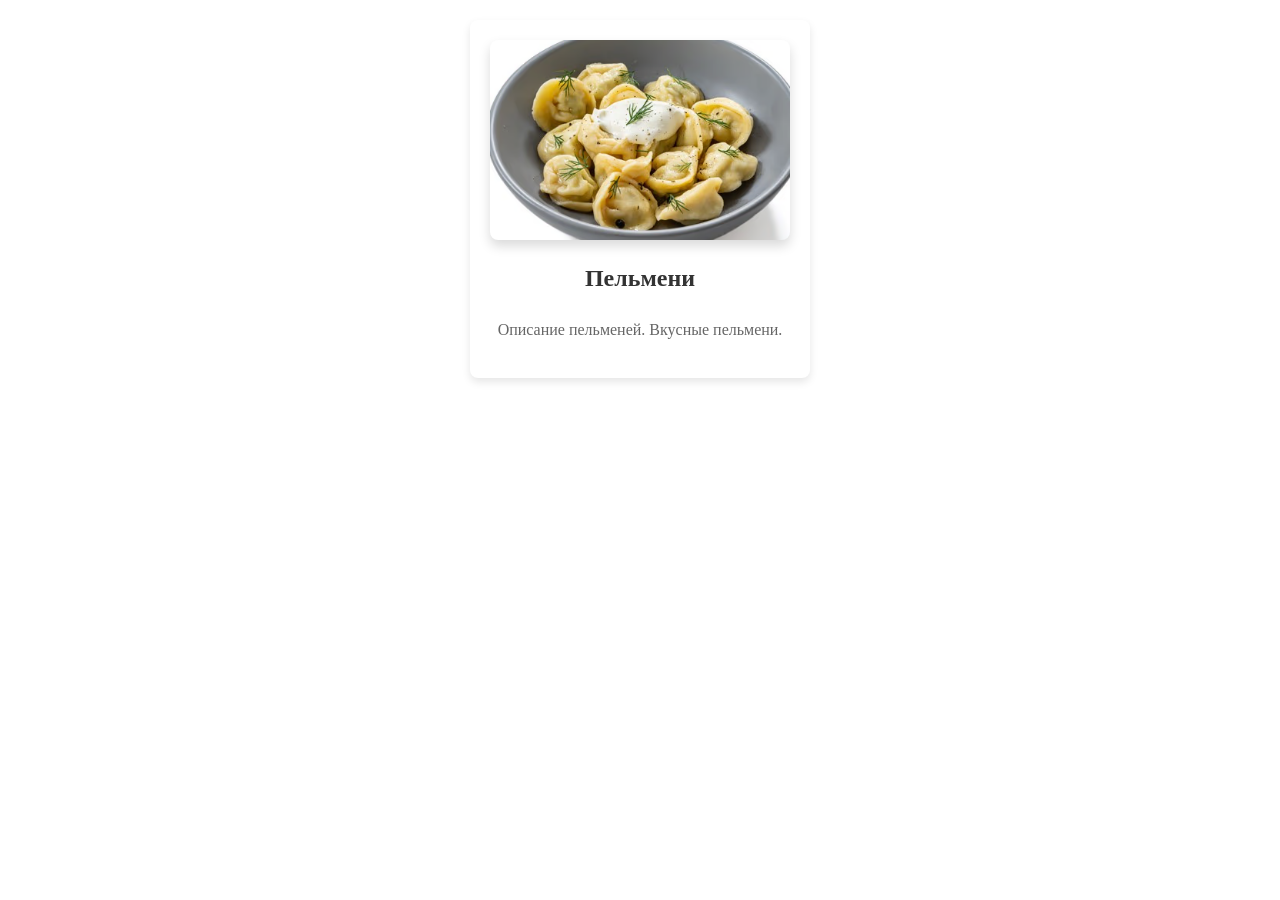
<file: index.html>
<!DOCTYPE html>
<html lang="en">

<head>
    <meta charset="UTF-8">
    <meta name="viewport" content="width=device-width, initial-scale=1.0">
    <link rel="stylesheet" href="styles.css">
    <title>Card</title>
</head>

<body>
    <div class="product-card">
        <img src="pelmeni.avif" alt="Пельмени лежат в серой тарелке" class="product-image">
        <h2 class="product-title">Пельмени</h2>
        <p class="product-description">Описание пельменей. Вкусные пельмени.</p>
    </div>
</body>

</html>
</file>
<file: styles.css>
.product-card {
  background-color: #ffffff;
  color: #333333;
  border-radius: 8px;
  box-shadow: 0 4px 8px rgba(0, 0, 0, 0.1);
  transition: all 0.3s ease;
}
.product-card:hover {
  box-shadow: 0 6px 12px rgba(0, 0, 0, 0.15);
  transform: translateY(-5px);
}
.product-card {
  display: flex;
  flex-direction: column;
  align-items: center;
  padding: 20px;
  max-width: 300px;
  margin: 20px auto;
}
.product-card .product-image {
  background-color: #ffffff;
  color: #333333;
  border-radius: 8px;
  box-shadow: 0 4px 8px rgba(0, 0, 0, 0.1);
  transition: all 0.3s ease;
  width: 100%;
  height: 200px;
  object-fit: cover;
  border-radius: 8px;
  margin-bottom: 15px;
  box-shadow: 0 6px 12px rgba(0, 0, 0, 0.15);
}
.product-card .product-title {
  font-size: 1.5rem;
  font-weight: bold;
  margin: 10px 0;
  text-align: center;
}
.product-card .product-title:hover {
  color: rgb(25.5, 25.5, 25.5);
}
.product-card .product-description {
  font-size: 1rem;
  line-height: 1.5;
  text-align: center;
  color: #666666;
}
.product-card .product-description:first-letter {
  text-transform: uppercase;
}

/*# sourceMappingURL=styles.css.map */
</file>
<file: pr1/styles.css>
.product-card {
  background-color: #ffffff;
  color: #333333;
  border-radius: 8px;
  box-shadow: 0 4px 8px rgba(0, 0, 0, 0.1);
  transition: all 0.3s ease;
}
.product-card:hover {
  box-shadow: 0 6px 12px rgba(0, 0, 0, 0.15);
  transform: translateY(-5px);
}
.product-card {
  display: flex;
  flex-direction: column;
  align-items: center;
  padding: 20px;
  max-width: 300px;
  margin: 20px auto;
}
.product-card .product-image {
  background-color: #ffffff;
  color: #333333;
  border-radius: 8px;
  box-shadow: 0 4px 8px rgba(0, 0, 0, 0.1);
  transition: all 0.3s ease;
  width: 100%;
  height: 200px;
  object-fit: cover;
  border-radius: 8px;
  margin-bottom: 15px;
  box-shadow: 0 6px 12px rgba(0, 0, 0, 0.15);
}
.product-card .product-title {
  font-size: 1.5rem;
  font-weight: bold;
  margin: 10px 0;
  text-align: center;
}
.product-card .product-title:hover {
  color: rgb(25.5, 25.5, 25.5);
}
.product-card .product-description {
  font-size: 1rem;
  line-height: 1.5;
  text-align: center;
  color: #666666;
}
.product-card .product-description:first-letter {
  text-transform: uppercase;
}

/*# sourceMappingURL=styles.css.map */
</file>
